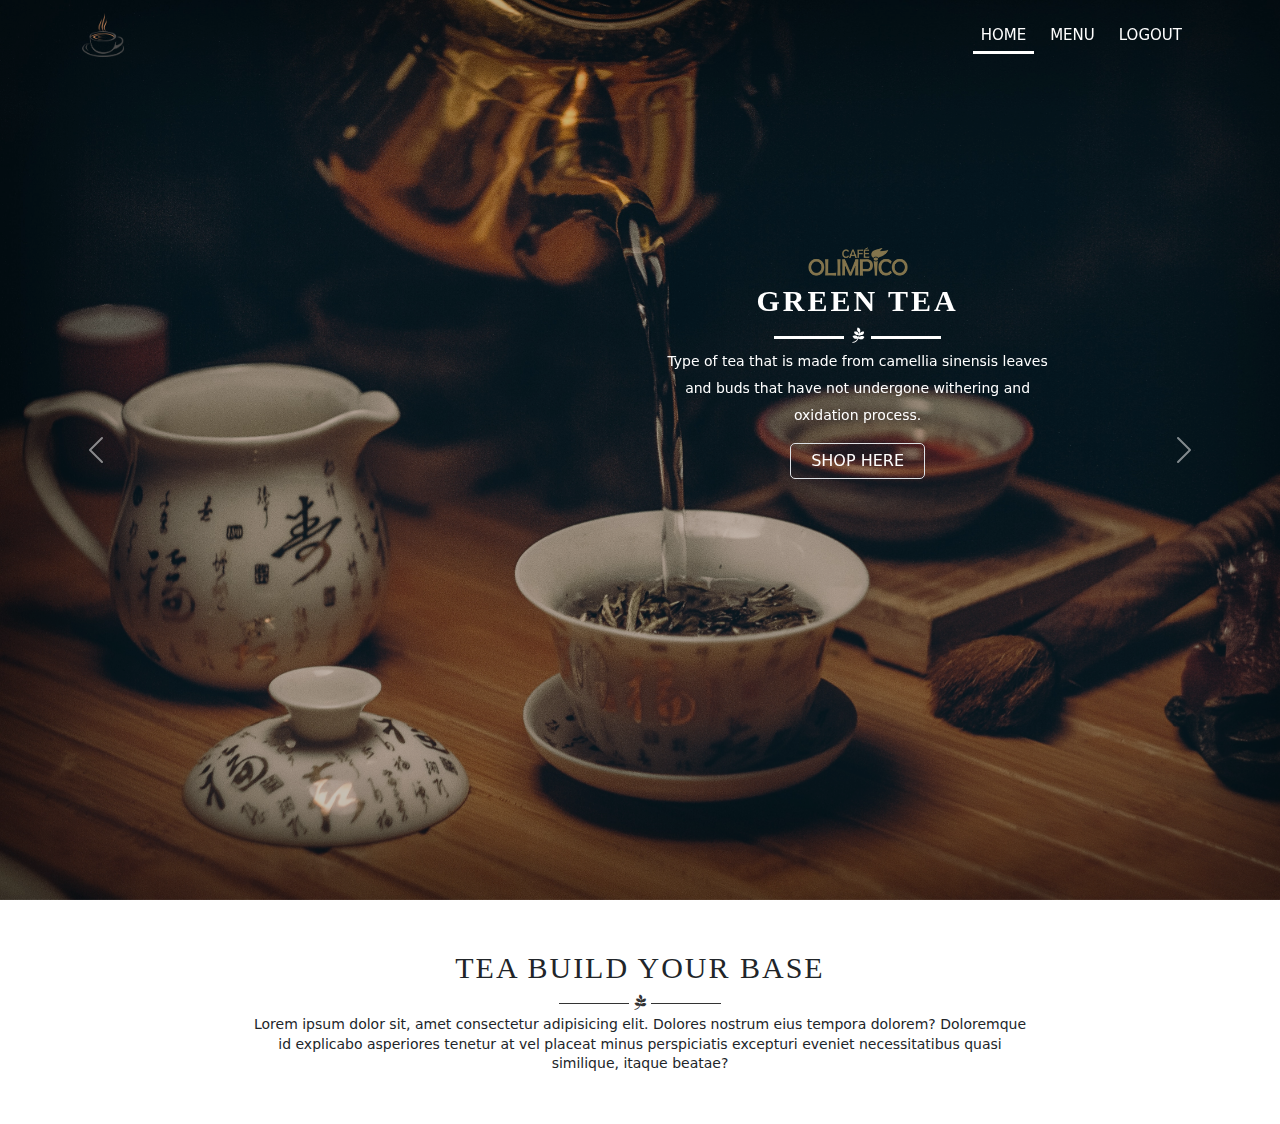
<file: index.html>
<!DOCTYPE html>
<html lang="en">

<head>
    <meta charset="UTF-8">
    <meta http-equiv="X-UA-Compatible" content="IE=edge">
    <meta name="viewport" content="width=device-width, initial-scale=1.0">
    <title>Tea</title>
    <link rel="stylesheet" href="css/style.css">
    <link rel="stylesheet" href="css/normalize.css">
    <link href="https://cdn.jsdelivr.net/npm/bootstrap@5.1.3/dist/css/bootstrap.min.css" rel="stylesheet">
    <link rel="stylesheet" href="https://cdn.jsdelivr.net/npm/bootstrap-icons@1.8.1/font/bootstrap-icons.css">
    <link rel="stylesheet" href="https://cdnjs.cloudflare.com/ajax/libs/font-awesome/5.15.4/css/all.min.css"
        integrity="sha512-1ycn6IcaQQ40/MKBW2W4Rhis/DbILU74C1vSrLJxCq57o941Ym01SwNsOMqvEBFlcgUa6xLiPY/NS5R+E6ztJQ=="
        crossorigin="anonymous" referrerpolicy="no-referrer" />
    <!-- Font Google -->
    <link rel="preconnect" href="https://fonts.googleapis.com">
    <link rel="preconnect" href="https://fonts.gstatic.com" crossorigin>
    <link
        href="https://fonts.googleapis.com/css2?family=Cairo:wght@300;600;700;900&family=Open+Sans:wght@300;400;700&display=swap"
        rel="stylesheet">
</head>

<body>
    <nav class="navbar navbar-expand-lg navbar-light fixed-top">
        <div class="container">
            <a class="navbar-brand" class="active pe-none" tabindex="-1" aria-disabled="true">
                <img src="./assets/images/coffee_logo.png" class="img-fluid">
            </a> <button aria-controls="navbarSupportedContent" aria-expanded="false" aria-label="Toggle navigation"
                class="navbar-toggler" data-bs-target="#navbarSupportedContent" data-bs-toggle="collapse"
                type="button"><span class="navbar-toggler-icon"></span></button>
            <div class="collapse navbar-collapse" id="navbarSupportedContent">
                <ul class="navbar-nav ms-auto mb-2 mb-lg-0">
                    <li class="nav-item">
                        <a class="nav-link active" class="active pe-none" tabindex="-1" aria-disabled="true">Home</a>
                    </li>
                    <li class="nav-item">
                        <a class="nav-link" href="./menu.html">Menu</a>
                    </li>
                    <li class="nav-item">
                        <a class="nav-link" href="./sign.html">Logout</a>
                    </li>
                    <!-- <li class="nav-item">
                        <a class="nav-link" href="#">Blog</a>
                    </li>
                    <li class="nav-item">
                        <a class="nav-link" href="#">Shop</a>
                    </li>
                    <li class="nav-item">
                        <a class="nav-link" href="#">Shop</a>
                    </li>
                    <li class="nav-item">
                        <div class="row">
                            <div class="col-4">
                                <a href=""><i class="bi bi-cart3"><span></span></i></a>
                            </div>
                            <div class="col-4">
                                <a href=""><i class="bi bi-search"></i></a>
                            </div>
                            <div class="col-4">
                                <a href=""><i class="bi bi-briefcase-fill"></i></a>
                            </div>
                        </div>
                    </li> -->
                </ul>
            </div>
        </div>
    </nav>
    <div class="carousel slide" data-bs-ride="carousel" id="carouselExampleCaptions">
        <div class="carousel-inner">
            <div class="carousel-item active bg-1">
                <div class="carousel-caption">
                    <img src="./assets/images/Olimpico.png" width="100" alt="">
                    <h5>Green Tea</h5>
                    <div class="row">
                        <span class="line">
                            <i class="fab fa-pagelines"></i>
                        </span>
                    </div>
                    <p>Type of tea that is made from camellia sinensis leaves and buds that have not undergone withering and oxidation process.
                    </p><a
                        class=" bg-transparent  text-white border" href="./email.html">Shop Here</a>
                </div>
            </div>
            <div class="carousel-item bg-2">
                <div class="carousel-caption">
                    <img src="./assets/images/la-cafe.png" width="100" alt="">
                    <h5>Black Tea</h5>
                    <div class="row">
                        <span class="line">
                            <i class="fab fa-pagelines"></i>
                        </span>
                    </div>
                    <p>Type of tea that is more oxidized than orther teas. Black tea is generally stronger in flavor.</p><a
                        class=" bg-transparent  text-white border" href="./email.html">Shop Here</a>
                </div>
            </div>
            <div class="carousel-item bg-3">
                <div class="carousel-caption">
                    <img src="./assets/images/pngwing.com.png" width="100" alt="">
                    <h5>Herbal Teas</h5>
                    <div class="row">
                        <span class="line">
                            <i class="fab fa-pagelines"></i>
                        </span>
                    </div>
                    <p>Are beverages made from the infusion or decoction of herbs, spices, or other plant material in hot water</p><a
                        class=" bg-transparent text-white border" href="./email.html">Shop Here</a>
                </div>
            </div>
        </div><button class="carousel-control-prev" data-bs-slide="prev" data-bs-target="#carouselExampleCaptions"
            type="button"><span aria-hidden="true" class="carousel-control-prev-icon"></span> <span
                class="visually-hidden">Previous</span></button> <button class="carousel-control-next"
            data-bs-slide="next" data-bs-target="#carouselExampleCaptions" type="button"><span aria-hidden="true"
                class="carousel-control-next-icon"></span> <span class="visually-hidden">Next</span></button>
    </div>
    <div class="section">
        <div class="container">
            <div class="row">
                <h5>tea Build Your Base</h5>
                <span class="line">
                    <i class="fab fa-pagelines"></i>
                </span>
            </div>
            <p class="lead">Lorem ipsum dolor sit, amet consectetur adipisicing elit. Dolores nostrum eius tempora dolorem? Doloremque id explicabo asperiores tenetur at vel placeat minus perspiciatis excepturi eveniet necessitatibus quasi similique, itaque beatae?</p
        </div>
    </div>
    <script src="https://cdn.jsdelivr.net/npm/bootstrap@5.1.3/dist/js/bootstrap.bundle.min.js">
    </script>
</body>

</html>
</file>
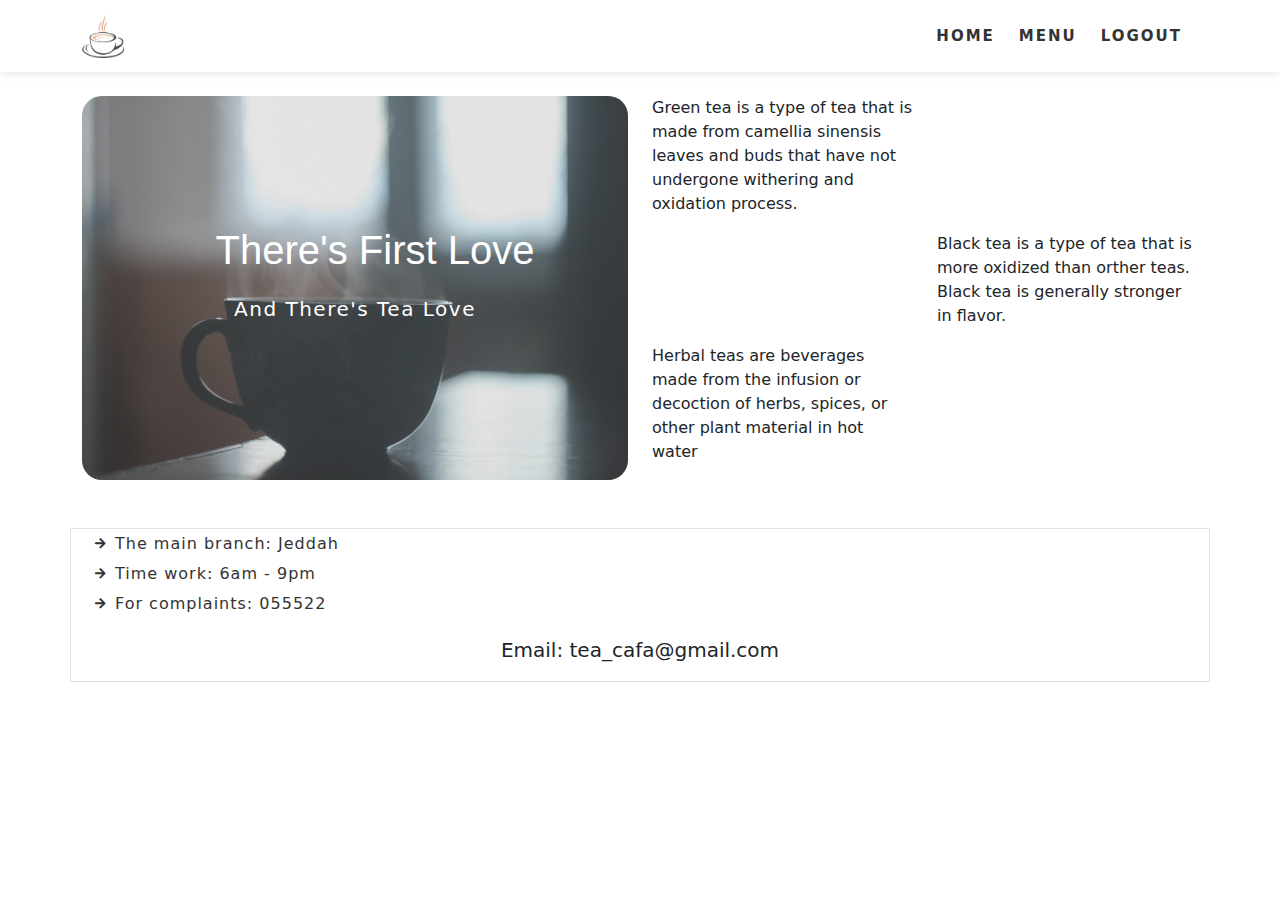
<file: email.html>
<!DOCTYPE html>
<html lang="en">
    <head>
        <meta charset="UTF-8">
        <meta http-equiv="X-UA-Compatible" content="IE=edge">
        <meta name="viewport" content="width=device-width, initial-scale=1.0">
        <title>Tea</title>
        <link rel="stylesheet" href="css/style.css">
        <link rel="stylesheet" href="css/menu.css">
        <link rel="stylesheet" href="css/email.css">
        <link rel="stylesheet" href="css/normalize.css">
        <link href="https://cdn.jsdelivr.net/npm/bootstrap@5.1.3/dist/css/bootstrap.min.css" rel="stylesheet">
        <link rel="stylesheet" href="https://cdn.jsdelivr.net/npm/bootstrap-icons@1.8.1/font/bootstrap-icons.css">
        <link rel="stylesheet" href="https://cdnjs.cloudflare.com/ajax/libs/font-awesome/5.15.4/css/all.min.css"
            integrity="sha512-1ycn6IcaQQ40/MKBW2W4Rhis/DbILU74C1vSrLJxCq57o941Ym01SwNsOMqvEBFlcgUa6xLiPY/NS5R+E6ztJQ=="
            crossorigin="anonymous" referrerpolicy="no-referrer" />
        <!-- Font Google -->
        <link rel="preconnect" href="https://fonts.googleapis.com">
        <link rel="preconnect" href="https://fonts.gstatic.com" crossorigin>
        <link
            href="https://fonts.googleapis.com/css2?family=Cairo:wght@300;600;700;900&family=Open+Sans:wght@300;400;700&display=swap"
            rel="stylesheet">
    </head>
<body>
    <nav class="navbar navbar-expand-lg navbar-light ">
        <div class="container">
            <a class="navbar-brand" href="./index.html">
                <img src="./assets/images/coffee_logo.png" class="img-fluid">
            </a> <button aria-controls="navbarSupportedContent" aria-expanded="false" aria-label="Toggle navigation"
                class="navbar-toggler" data-bs-target="#navbarSupportedContent" data-bs-toggle="collapse"
                type="button"><span class="navbar-toggler-icon"></span></button>
            <div class="collapse navbar-collapse" id="navbarSupportedContent">
                <ul class="navbar-nav ms-auto mb-2 mb-lg-0">
                    <li class="nav-item">
                        <a class="nav-link" href="./index.html">Home</a>
                    </li>
                    <li class="nav-item">
                        <a class="nav-link" href="./menu.html">Menu</a>
                    </li>
                    <li class="nav-item">
                        <a class="nav-link" href="./sign.html">Logout</a>
                    </li>
                   
            </div>
        </div>
    </nav>
    <div class="container mt-4 email_section">
        <div class="row">
            <div class="col-md-6 col-12">
                <div class="content">
                    <h1>There's First Love</h1>
                    <h5>And There's Tea Love</h5>
                </div>
            </div>
            <div class="col-md-6 col-12">
                <div class="row">
                    <div class="col-6">
                        <p>Green tea is a type of tea that is made from camellia sinensis leaves and buds that have not undergone withering and oxidation process.</p>
                    </div>
                    <div class="col-6"></div>
                </div>
                <div class="row">
                    <div class="col-6"></div>
                    <div class="col-6">
                        <p>Black tea is a type of tea that is more oxidized than orther teas. Black tea is generally stronger in flavor.</p>
                    </div>
                </div>
                <div class="row">
                    <div class="col-6">
                        <p>Herbal teas are beverages made from the infusion or decoction of herbs, spices, or other plant material in hot water</p>
                    </div>
                    <div class="col-6"></div>
                </div>
            </div>
        </div>
        <div class="row">
            <div class="col-12 border mt-5">
                <ul>
                    <li>
                        The main branch: Jeddah
                    </li>
                    <li>
                        Time work: 6am - 9pm
                    </li>
                    <li>
                        For complaints: 055522
                    </li>
                </ul>
                <p class="lead text-center">Email: tea_cafa@gmail.com</p>
            </div>
        </div>
    </div>
    <script src="https://cdn.jsdelivr.net/npm/bootstrap@5.1.3/dist/js/bootstrap.bundle.min.js">
    </script>
</body>
</html>
</file>
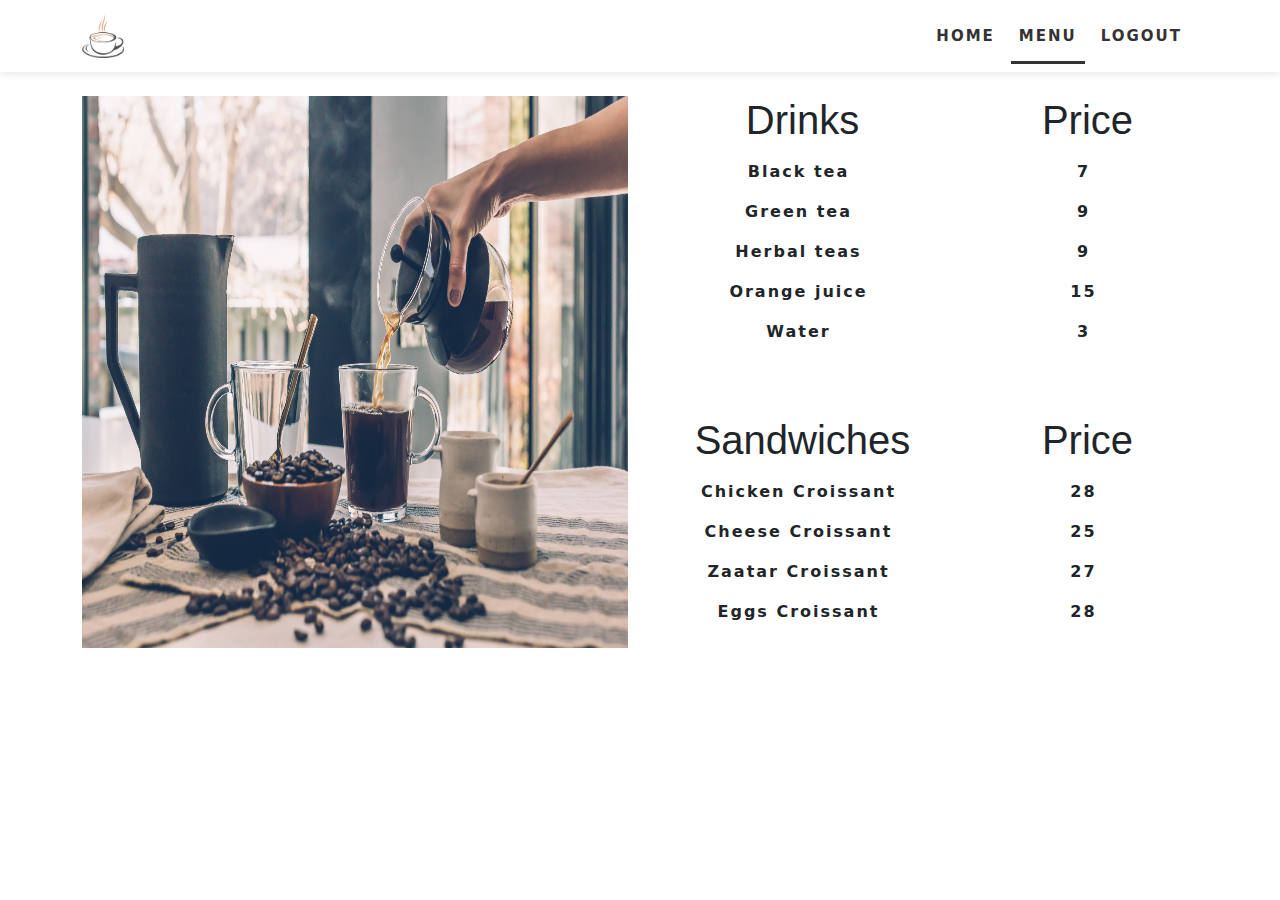
<file: menu.html>
<!DOCTYPE html>
<html lang="en">
    <head>
        <meta charset="UTF-8">
        <meta http-equiv="X-UA-Compatible" content="IE=edge">
        <meta name="viewport" content="width=device-width, initial-scale=1.0">
        <title>Menu</title>
        <link rel="stylesheet" href="css/style.css">
        <link rel="stylesheet" href="css/menu.css">
        <link rel="stylesheet" href="css/normalize.css">
        <link href="https://cdn.jsdelivr.net/npm/bootstrap@5.1.3/dist/css/bootstrap.min.css" rel="stylesheet">
        <link rel="stylesheet" href="https://cdn.jsdelivr.net/npm/bootstrap-icons@1.8.1/font/bootstrap-icons.css">
        <link rel="stylesheet" href="https://cdnjs.cloudflare.com/ajax/libs/font-awesome/5.15.4/css/all.min.css"
            integrity="sha512-1ycn6IcaQQ40/MKBW2W4Rhis/DbILU74C1vSrLJxCq57o941Ym01SwNsOMqvEBFlcgUa6xLiPY/NS5R+E6ztJQ=="
            crossorigin="anonymous" referrerpolicy="no-referrer" />
        <!-- Font Google -->
        <link rel="preconnect" href="https://fonts.googleapis.com">
        <link rel="preconnect" href="https://fonts.gstatic.com" crossorigin>
        <link
            href="https://fonts.googleapis.com/css2?family=Cairo:wght@300;600;700;900&family=Open+Sans:wght@300;400;700&display=swap"
            rel="stylesheet">
    </head>
<body>
    <nav class="navbar navbar-expand-lg navbar-light ">
        <div class="container">
            <a class="navbar-brand" href="./index.html">
                <img src="./assets/images/coffee_logo.png" class="img-fluid">
            </a> <button aria-controls="navbarSupportedContent" aria-expanded="false" aria-label="Toggle navigation"
                class="navbar-toggler" data-bs-target="#navbarSupportedContent" data-bs-toggle="collapse"
                type="button"><span class="navbar-toggler-icon"></span></button>
            <div class="collapse navbar-collapse" id="navbarSupportedContent">
                <ul class="navbar-nav ms-auto mb-2 mb-lg-0">
                    <li class="nav-item">
                        <a class="nav-link" href="./index.html">Home</a>
                    </li>
                    <li class="nav-item">
                        <a class="nav-link active" class="active pe-none" tabindex="-1" aria-disabled="true">Menu</a>
                    </li>
                    <li class="nav-item">
                        <a class="nav-link" href="./sign.html">Logout</a>
                    </li>
                    <!-- <li class="nav-item">
                        <a class="nav-link" href="#">Blog</a>
                    </li>
                    <li class="nav-item">
                        <a class="nav-link" href="#">Shop</a>
                    </li>
                    <li class="nav-item">
                        <a class="nav-link" href="#">Shop</a>
                    </li>
                    <li class="nav-item">
                        <div class="row">
                            <div class="col-4">
                                <a href=""><i class="bi bi-cart3"><span></span></i></a>
                            </div>
                            <div class="col-4">
                                <a href=""><i class="bi bi-search"></i></a>
                            </div>
                            <div class="col-4">
                                <a href=""><i class="bi bi-briefcase-fill"></i></a>
                            </div>
                        </div>
                    </li> -->
                </ul>
            </div>
        </div>
    </nav>
    <div class="container mt-4 menu_section">
        <div class="row">
            <div class="col-12 col-md-6">
                <img src="./assets/images/1.jpg" class="img-fluid w-100 h-100" alt="">
            </div>            
            <div class="col-12 col-md-6">
                <div class="row">
                    <div class="col-6">
                        <h1>Drinks</h1>
                        <ul>
                            <li>Black tea</li>
                            <li>Green tea</li>
                            <li>Herbal teas</li>
                            <li>Orange juice</li>
                            <li>Water</li>
                        </ul>
                    </div>
                    <div class="col-6">
                        <h1>Price</h1>
                        <ul>
                            <li>7</li>
                            <li>9</li>
                            <li>9</li>
                            <li>15</li>
                            <li>3</li>
                        </ul>
                    </div>
                </div>
                <div class="row mt-5">
                    <div class="col-6">
                        <h1>Sandwiches</h1>
                        <ul>
                            <li>Chicken Croissant</li>
                            <li>Cheese Croissant</li>
                            <li>Zaatar Croissant</li>
                            <li>Eggs Croissant</li>
                        </ul>
                    </div>
                    <div class="col-6">
                        <h1>Price</h1>
                        <ul>
                            <li>28</li>
                            <li>25</li>
                            <li>27</li>
                            <li>28</li>
                        </ul>
                    </div>
                </div>
            </div>
            
        </div>
    </div>
    <script src="https://cdn.jsdelivr.net/npm/bootstrap@5.1.3/dist/js/bootstrap.bundle.min.js">
    </script>
</body>
</html>
</file>
<file: css/style.css>
*{
    margin: 0;
    padding: 0;
    box-sizing: border-box;
}
body {
    font-family: "cairo", sans-serif;
  }
ul{
    list-style-type: none;
}
a{
    text-decoration: none !important;
}
.navbar-nav a {
    color: #fff !important;
	font-size: 15px;
	text-transform: uppercase;
    position: relative;
    margin-right:8px ;
	transition: all .5s ease-in-out;
}
.navbar-nav a::before {
    content: "";
    position: absolute;
    width: 0%;
    height: 3px;
    background-color: #fff;
    bottom: 0;
    left: 0;
    transition: all .5s ease-in-out;
}
.navbar-nav a:hover::before{
    width: 100%;
    left: 0;
}
.navbar-nav a.active::before {
    width: 100%;
}
/* .navbar-nav .nav-item:last-child a:hover::before{
    width: 0%;
}
.navbar-nav .nav-item:last-child{
    display: flex;
    justify-content: center;
    align-items: center;
    padding: 0px 20px;
    position: relative;
}
.navbar-nav .nav-item:last-child a i{
    position: relative;
} */
.navbar-nav .nav-item:last-child  span::before  {
    content: "0";
    color: #fff;
    position: absolute;
    top: -10px;
    left: 8px;
    width: 22px;
    height: 20px;
    border-radius: 50%;
    background-color: rgba(0, 0, 0, 0.2);
    display:flex;
    justify-content: center;
    align-items: center;
}
.navbar-brand img{
    width: 10%;
    height: 20%;
}
.navbar-light .navbar-brand {
	color: #fff;
	font-size: 25px;
	text-transform: uppercase;
	font-weight: bold;
	letter-spacing: 2px;
}
.navbar-light .navbar-brand:focus, .navbar-light .navbar-brand:hover {
	color: #fff;
}
.navbar-light .navbar-nav .nav-link {
	color: #fff;
}
.navbar-light .navbar-nav .nav-link:focus, .navbar-light .navbar-nav .nav-link:hover {
	color: yellow;
}
.navbar-toggler {
	padding: 1px 5px;
	font-size: 18px;
	line-height: 0.3;
	background: #fff;
}
.navbar-toggler a{
    color: #000 !important;
}
/*  carousel      */

.carousel-item {
	height: 100vh;
	min-height: 300px;
}
.bg-1 {
	background-image: url("../assets/images/4.jpg");
}
.bg-2 {
	background-image: url("../assets/images/5.jpg");
}
.bg-3 {
	background-image: url("../assets/images/6.jpg");
}
.bg-1, .bg-2, .bg-3 {
	-webkit-background-size: cover;
	background-size: cover;
}
.carousel-caption {
    position: relative;
	top: 220px;
    left: 42% !important;
	z-index: 2;
    flex-direction: column;
    /* justify-content: center !important; */
    align-items: center !important;
    width: 50%;
    right: 0 !important;
}
@media (max-width:767px) {
	.carousel-caption {
	left: 15% !important;
	width: 70%;
	}
}
.carousel-caption h5 {
	font-size: 30px;
	font-weight: bold;
    text-transform: uppercase;
	letter-spacing: 3px;
	/* margin-top: 25px; */
	font-family: open;
    /* width: 73%; */
    padding-bottom: 5px;
    position: relative;
    margin: auto;
text-align: center !important;
}
.carousel-caption .line{
	position: relative;
}
.carousel-caption .line::before{
	content: "";
	position:absolute;
	width: 70px;
	height: 3px;
	top: 50%;
	right:  52%;
	background: #fff;

}
.carousel-caption .line::after{
	content: "";
	position:absolute;
	width: 70px;
	height: 3px;
	top: 50%;
	left:  52%;
	background: #fff;

}
.carousel-caption p {
	width: 60%;
	margin: auto;
	font-size: 14px;
	line-height: 1.9;
	font-weight: 400;
}
.carousel-caption a {
	text-transform: uppercase;
	text-decoration: none;
	padding: 5px 20px;
	display: inline-block;
	color: #fff;
	margin-top: 15px;
	border-radius: 5px;
}
.carousel-inner:before {
	content: '';
	position: absolute;
	width: 100%;
	height: 100%;
	top: 0;
	left: 0;
	background: rgba(0, 0, 0, 0.2);
	z-index: 1;
}
.carousel-indicators {
	bottom: 65px;
}
.carousel-indicators button {
	width: 100px !important;
}
@media only screen and (min-width: 768px) and (max-width: 991px) {
	.navbar-nav {
		text-align: center;
	}
	.navbar-collapse {
		background: #fff;
	}
	.navbar-collapse .nav-item .nav-link {
		color: #000;
	}
	.carousel-caption {
		bottom: 350px;
	}
	.carousel-caption h5 {
		font-size: 65px;
	}
	.carousel-caption p {
		font-size: 18px;
		width: 100%;
	}
}
@media only screen and (max-width: 767px) {
	.navbar-nav {
		text-align: center;
	}
	.navbar-collapse .nav-item .nav-link {
		color: #000;
	}
	.carousel-caption {
		bottom: 165px;
	}
	.carousel-caption h5 {
		font-size: 25px;
	}
	.carousel-caption p {
		font-size: 12px;
		width: 100%;
	}
	.carousel-caption a {
		padding: 10px 15px;
		font-size: 15px;
	}
	.navbar-collapse {
		background: #777;
	}
}
.section{
	background-color: #fff;
	position: relative;
	margin: 50px auto;
	text-align: center;
}
.section h5 {
	font-size: 30px;
	font-weight: 500;
    text-transform: uppercase;
	letter-spacing: 2px;
	/* margin-top: 25px; */
	font-family: open;
    /* width: 73%; */
    padding-bottom: 5px;
    position: relative;
    margin: auto;
}
.section .line{
	position: relative;
}
.section .line::before{
	content: "";
	position:absolute;
	width: 70px;
	height: 1px;
	top: 50%;
	right:  51%;
	background: #333;
	
}
.section .line::after{
	content: "";
	position:absolute;
	width: 70px;
	height: 1px;
	top: 50%;
	left:  51%;
	background: #333;
	
}
.section .line i{
	color: #333;
}
.section p {
	width: 70%;
	margin: auto;
	font-size: 14px;
	line-height: 1.4;
	font-weight: 400;
	color: #212529;
}
</file>
<file: css/menu.css>
nav {
	-webkit-box-shadow: 0 0 10px #ddd;
    -moz-box-shadow: 0 0 10px #ddd;
    box-shadow: 0 0 10px #ddd;
    background-color: #fff;
    position: sticky !important;
    top: 0px;
}
h1{
    display: flex;
    justify-content: center;
    align-items: center;
    position: relative;
    left: 20px;
    font-family:Arial, Helvetica, sans-serif;
}
ul li{
    display: flex;
    justify-content: center;
    align-items: center;
    font-weight: 600;
    letter-spacing: 2px;
    line-height: 40px;
}
.navbar-nav a {
    color: #333 !important;
}
.navbar-nav a::before {
    content: "";
    position: absolute;
    width: 0%;
    height: 3px;
    background-color: #333;
    bottom: 0;
    left: 0;
    transition: all .5s ease-in-out;
}
</file>
<file: css/email.css>
.email_section .content{
    position: relative;
    background-image: url(../assets/images/7.jpg);
    background-repeat: no-repeat;
    background-size:cover;
    width: 100%;
    height: 100%;
    color: #fff;
    display: block;
    border-radius: 20px;
    /* padding-top: 100px; */
    text-align: left;
}
.email_section  h1{
padding-top: 130px !important;
}
.email_section  h5{
    margin-top: 15px;
    letter-spacing: 1.5px;
    position: absolute;
    left: 50%;
    transform: translate(-50%);
}
.email_section .content::before{
    content: "";
    position:absolute;
    width: 100%;
    height: 100%;
    background: rgba(151, 151, 151, 0.247);
    border-radius: 20px;

    
}

.email_section ul li{
    display: flex;
    justify-content: flex-start;
    align-items: center;
    font-weight: 400;
    letter-spacing: 1px;
    color: #333;
    line-height: 30px;
    position: relative;
}
.email_section ul li::before{
    content: "\f061";
    font-family: "Font Awesome 5 Free"; 
    font-weight: 600; 
    font-size: 12px;
    position: absolute;
    left: -20px;
    
}
</file>
